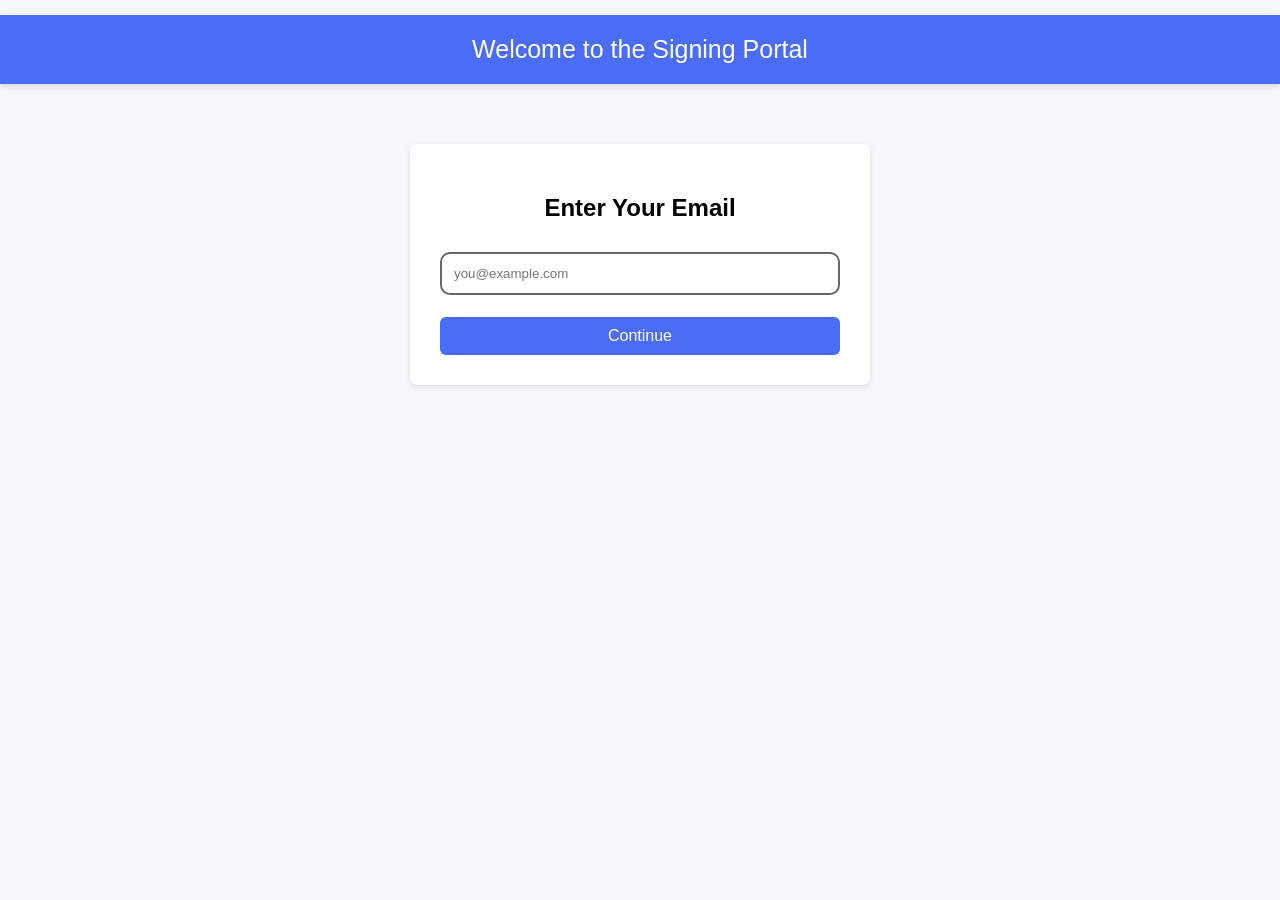
<file: docs/index.html>
<!DOCTYPE html>
<html>
<head>
    <title>Login – Signing Portal</title>
    <link rel="stylesheet" href="static/style.css">
</head>

<body>

<header class="main-header">
    Welcome to the Signing Portal
</header>

<div class="login-container">
    <h2>Enter Your Email</h2>

    <form action="https://keisha-breechloading-matthias.ngrok-free.dev/set_email" method="POST" class="login-form">
        <input type="email" name="email" placeholder="you@example.com" required>
        <button type="submit" class="sign-btn" href="https://keisha-breechloading-matthias.ngrok-free.dev/"> Continue</button>
    </form>
</div>

</body>
</html>
</file>
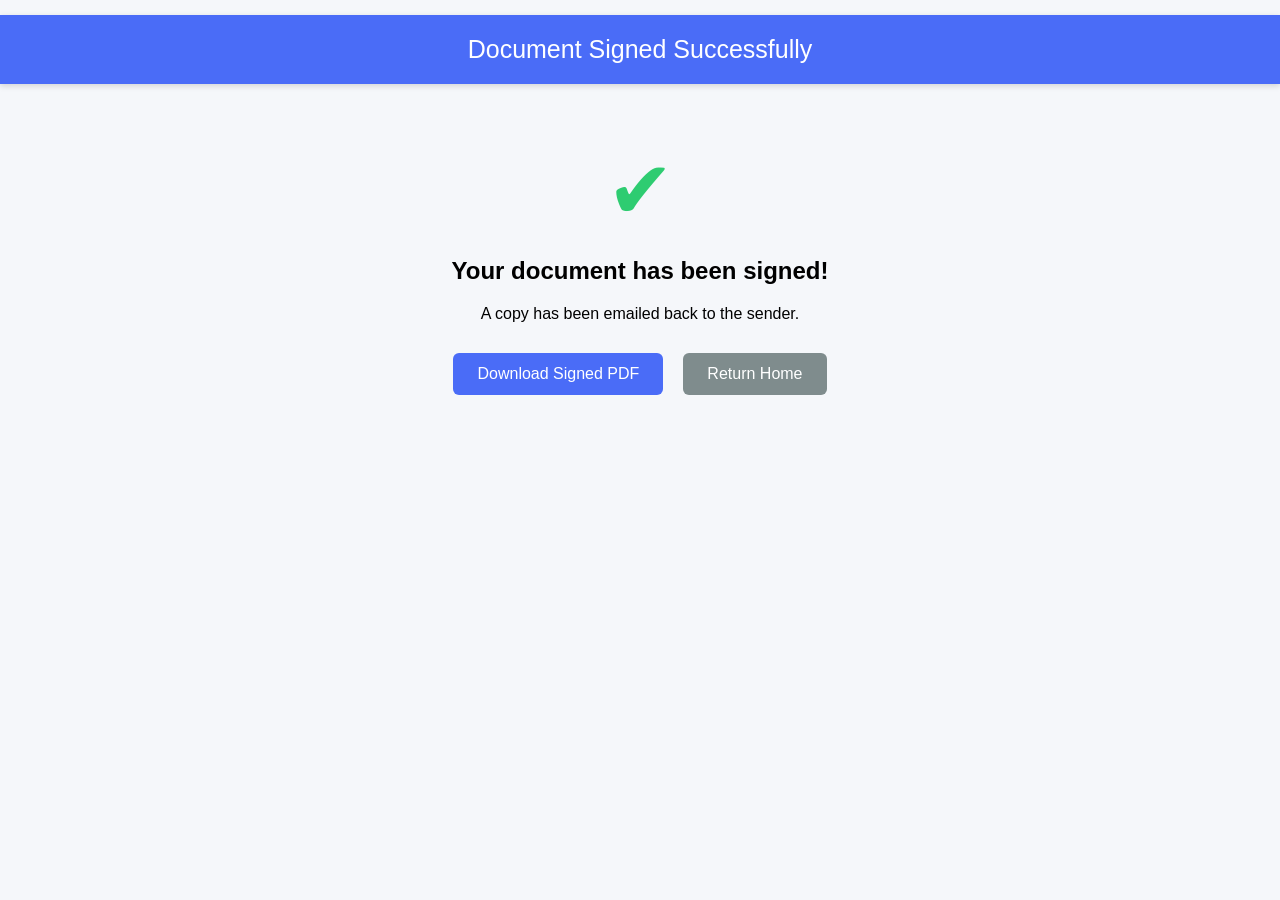
<file: docs/signed_success.html>
<!DOCTYPE html>
<html>
<head>
    <title>Document Signed</title>
    <link rel="stylesheet" href="static/style.css">
</head>

<body>

<header class="main-header">
    Document Signed Successfully
</header>

<div class="success-container">
    <div class="success-icon">✔</div>

    <h2>Your document has been signed!</h2>
    <p>A copy has been emailed back to the sender.</p>

    <div class="success-buttons">
        <a class="download-btn" href="/signed/{{ signed_filename }}" download>
            Download Signed PDF
        </a>

        <a class="home-btn" href="https://keisha-breechloading-matthias.ngrok-free.dev/">
            Return Home
        </a>
    </div>
</div>

</body>
</html>
</file>
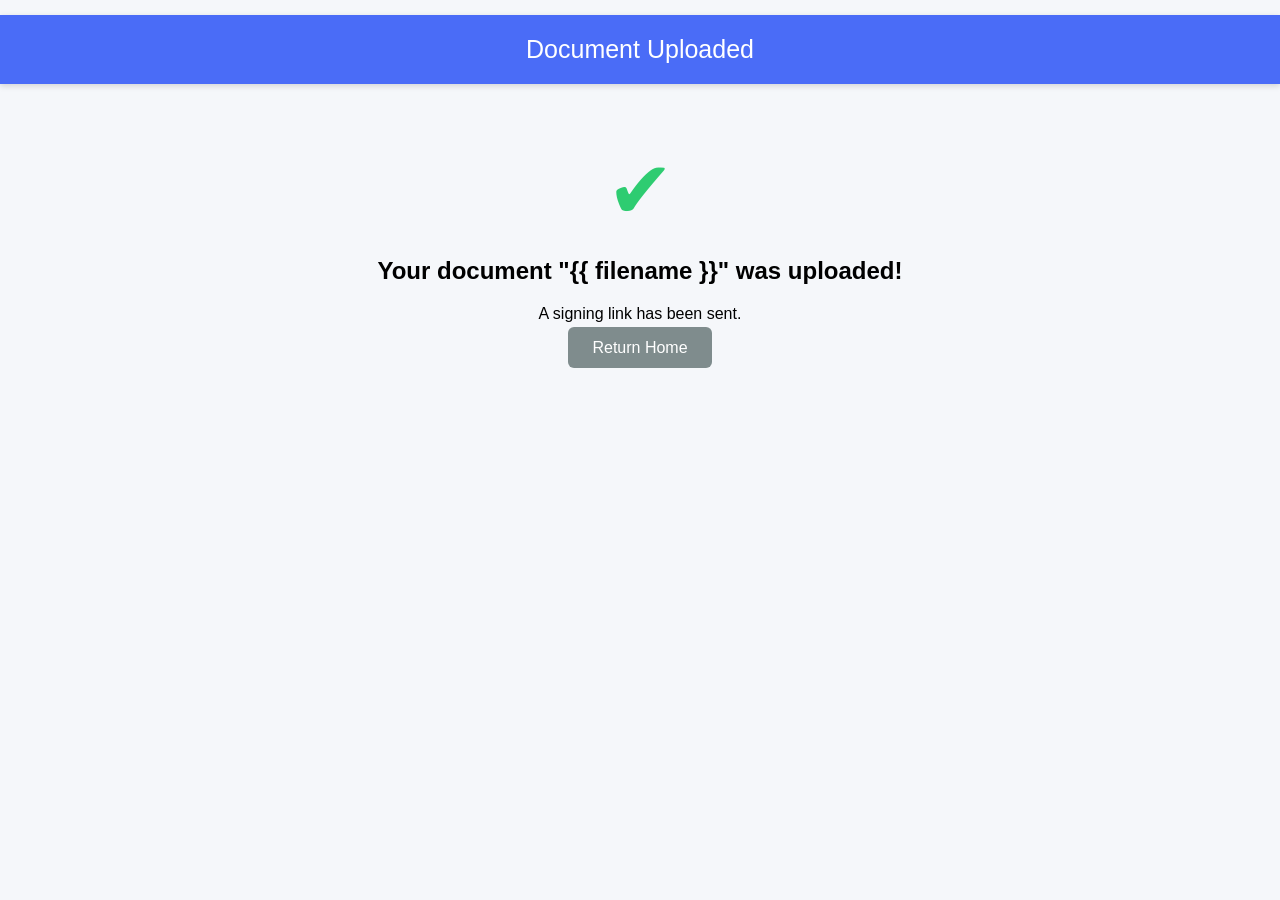
<file: docs/upload_success.html>
<!DOCTYPE html>
<html>
<head>
    <title>Upload Successful</title>
    <link rel="stylesheet" href="static/style.css">
</head>

<body>

<header class="main-header">
    Document Uploaded
</header>

<div class="success-container">
    <div class="success-icon">✔</div>

    <h2>Your document "{{ filename }}" was uploaded!</h2>
    <p>A signing link has been sent.</p>

    <a class="home-btn" href="https://keisha-breechloading-matthias.ngrok-free.dev/">Return Home</a>
</div>

</body>
</html>
</file>
<file: docs/static/style.css>
body {
    font-family: "Segoe UI", sans-serif;
    background: #f5f7fa;
    margin: 0;
    padding: 0;
    display: block; /* important: stop centering all children */
}

header {
    display: flex;
    align-self: stretch;
    flex-direction: row;
    flex-wrap: nowrap;
    justify-content: center;
    margin-top: 15px;
    font-size: 25px;
}

h2 {
    display: flex;
    align-self: stretch;
    flex-direction: row;
    flex-wrap: nowrap;
    justify-content: center;
}

header.main-header {
    width: 100%;
    background: #4a6cf7;
    color: white;
    padding: 20px 0;
    box-shadow: 0 2px 6px rgba(0,0,0,0.15);
}

.header-inner {
    width: 100%;
    max-width: none;
    margin: 0;
    padding: 0 40px; /* optional padding */
    display: flex;
    justify-content: space-between;
    align-items: center;
    position: relative;
}

.header-title {
    position: absolute;
    left: 50%;
    transform: translateX(-50%);
    font-size: 26px;
    font-weight: bold;
}

.header-user {
    margin-left: auto;
    font-size: 14px;
    display: flex;
    gap: 10px;
    padding-right: 10px;
    white-space: nowrap;
}

.header-left {
    flex: 1;
}

.sig-container {
    margin-top: 30px;
    display: flex;
    flex-direction: column;
    align-items: center;
    gap: 15px;
}

#sig {
    border: 2px solid #333;
    border-radius: 8px;
    background: white;
    box-shadow: 0 2px 10px rgba(0,0,0,0.15);
    cursor: crosshair;
}

button {
    padding: 10px 20px;
    border: none;
    border-radius: 6px;
    font-size: 16px;
    cursor: pointer;
}

button.sign-btn {
    background: #4a6cf7;
    color: white;
}

button.sign-btn:hover {
    background: #3a57d0;
}

button.clear-btn {
    background: #e74c3c;
    color: white;
}

button.clear-btn:hover {
    background: #c0392b;
}

.pdf-preview {
    display: flex;
    align-self: center;
    flex-direction: column;
    flex-wrap: nowrap;
    justify-content: center;
    margin-top: 40px;
    
}

.pdf-preview embed {
    border: 1px solid #ccc;
    border-radius: 8px;
    width: 80%;
    max-width: 1000px;
    align-self: center;
}

.success-container {
    margin-top: 60px;
    text-align: center;
}

.success-icon {
    font-size: 80px;
    color: #2ecc71;
    margin-bottom: 20px;
}

.success-buttons {
    margin-top: 30px;
    display: flex;
    justify-content: center;
    gap: 20px;
}

.download-btn, .home-btn {
    padding: 12px 24px;
    border-radius: 6px;
    text-decoration: none;
    font-size: 16px;
    color: white;
}

.download-btn {
    background: #4a6cf7;
}

.download-btn:hover {
    background: #3a57d0;
}

.home-btn {
    background: #7f8c8d;
}

.home-btn:hover {
    background: #636e72;
}

.home-container {
    margin-top: 40px;
    width: 80%;
    max-width: 800px;
}

.doc-list {
    list-style: none;
    padding: 0;
    margin-top: 20px;
}

.doc-item {
    background: white;
    padding: 15px 20px;
    margin-bottom: 15px;
    border-radius: 8px;
    box-shadow: 0 2px 6px rgba(0,0,0,0.1);
    display: flex;
    justify-content: space-between;
    align-items: center;
}

.doc-item span {
    color: #666;
    font-size: 14px;
}

.doc-item .sign-btn {
    padding: 8px 16px;
    background: #4a6cf7;
    color: white;
    border-radius: 6px;
    text-decoration: none;
}

.doc-item .sign-btn:hover {
    background: #3a57d0;
}

.upload-container {
    width: 80%;
    max-width: 800px;
    margin: 30px auto;
    background: white;
    padding: 20px;
    border-radius: 8px;
    box-shadow: 0 2px 6px rgba(0,0,0,0.1);
}

.documents-container {
    width: 80%;
    max-width: 800px;
    margin: 30px auto;
}


.upload-form {
    display: flex;
    flex-direction: column;
    gap: 12px;
}

.upload-form input[type="email"],

.upload-form input[type="file"] {
    padding: 10px;
    border: 1px solid #ccc;
    border-radius: 6px;
}

.upload-form button {
    width: 200px;
    margin-top: 10px;
}

.login-container {
    background: white;
    padding: 30px;
    margin: 60px auto;
    width: 400px;
    border-radius: 8px;
    box-shadow: 0 2px 6px rgba(0,0,0,0.1);
}

.login-form {
    display: flex;
    flex-direction: column;
    gap: 12px;
}

.login-form input {
    padding: 12px;
    margin: 10px 0;
    box-sizing: border-box;
    border-radius: 10px;
    border-style: solid;
    border-color: #656868;
}

.header-user .change-email {
    color: white;
    text-decoration: underline;
    font-size: 14px;
}

body > header {
    align-self: stretch;
}
</file>
